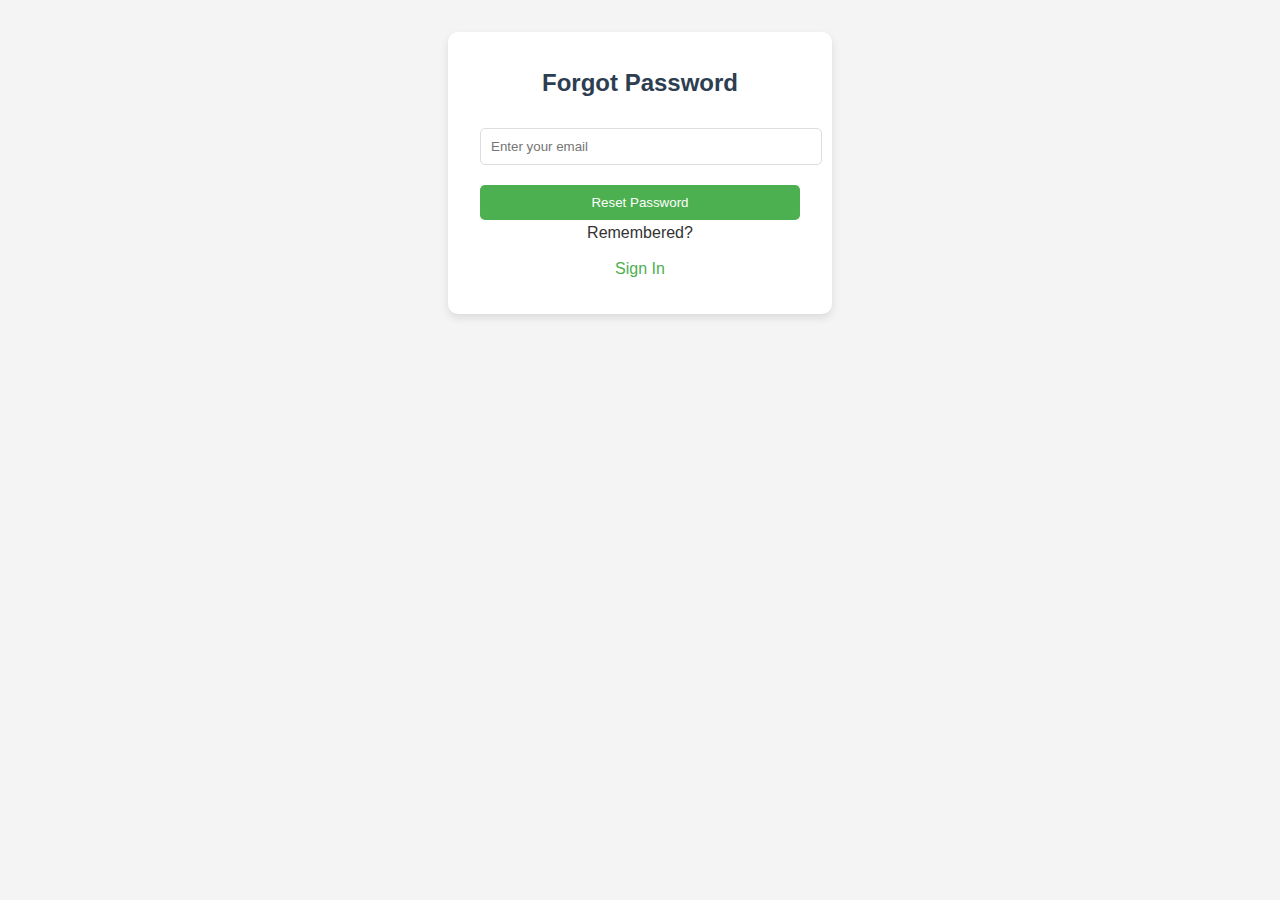
<file: forgot.html>
<!DOCTYPE html>
<html lang="en">
<head>
    <meta charset="UTF-8">
    <meta name="viewport" content="width=device-width, initial-scale=1.0">
    <title>Forgot Password - RealEstateHub</title>
    <link rel="stylesheet" href="styles.css">
</head>
<body>
    <div class="auth-container">
        <h2>Forgot Password</h2>
        <form>
            <input type="email" placeholder="Enter your email" required />
            <button type="submit">Reset Password</button>
            <p>Remembered? <a href="signin.html">Sign In</a></p>
        </form>
    </div>
</body>
</html>
</file>
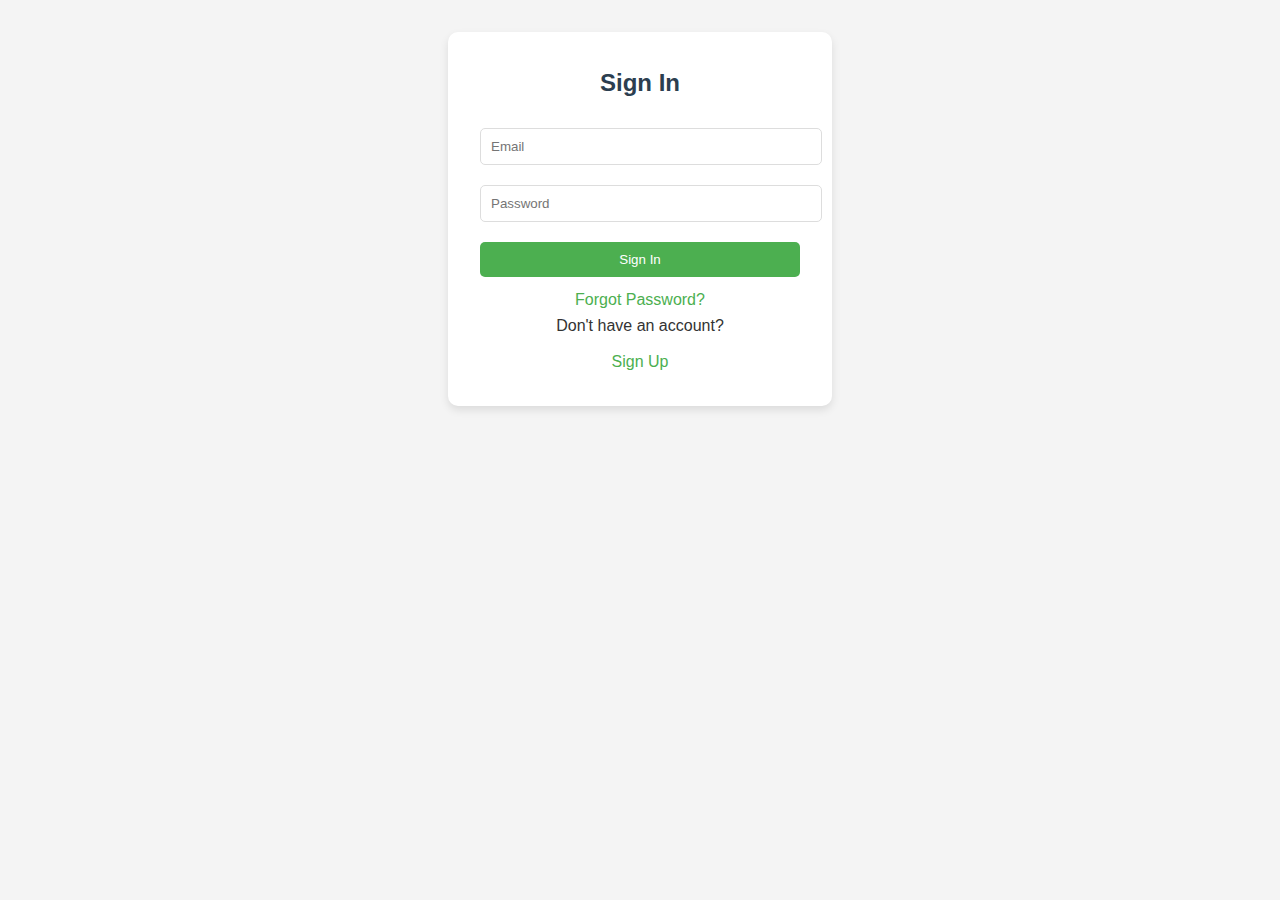
<file: signin.html>
<!DOCTYPE html>
<html lang="en">
<head>
    <meta charset="UTF-8">
    <meta name="viewport" content="width=device-width, initial-scale=1.0">
    <title>Sign In - RealEstateHub</title>
    <link rel="stylesheet" href="styles.css">
</head>
<body>
    <div class="auth-container">
        <h2>Sign In</h2>
        <form>
            <input type="email" placeholder="Email" required />
            <input type="password" placeholder="Password" required />
            <button type="submit">Sign In</button>
            <a href="forgot.html">Forgot Password?</a>
            <p>Don't have an account? <a href="signup.html">Sign Up</a></p>
        </form>
    </div>
</body>
</html>
</file>
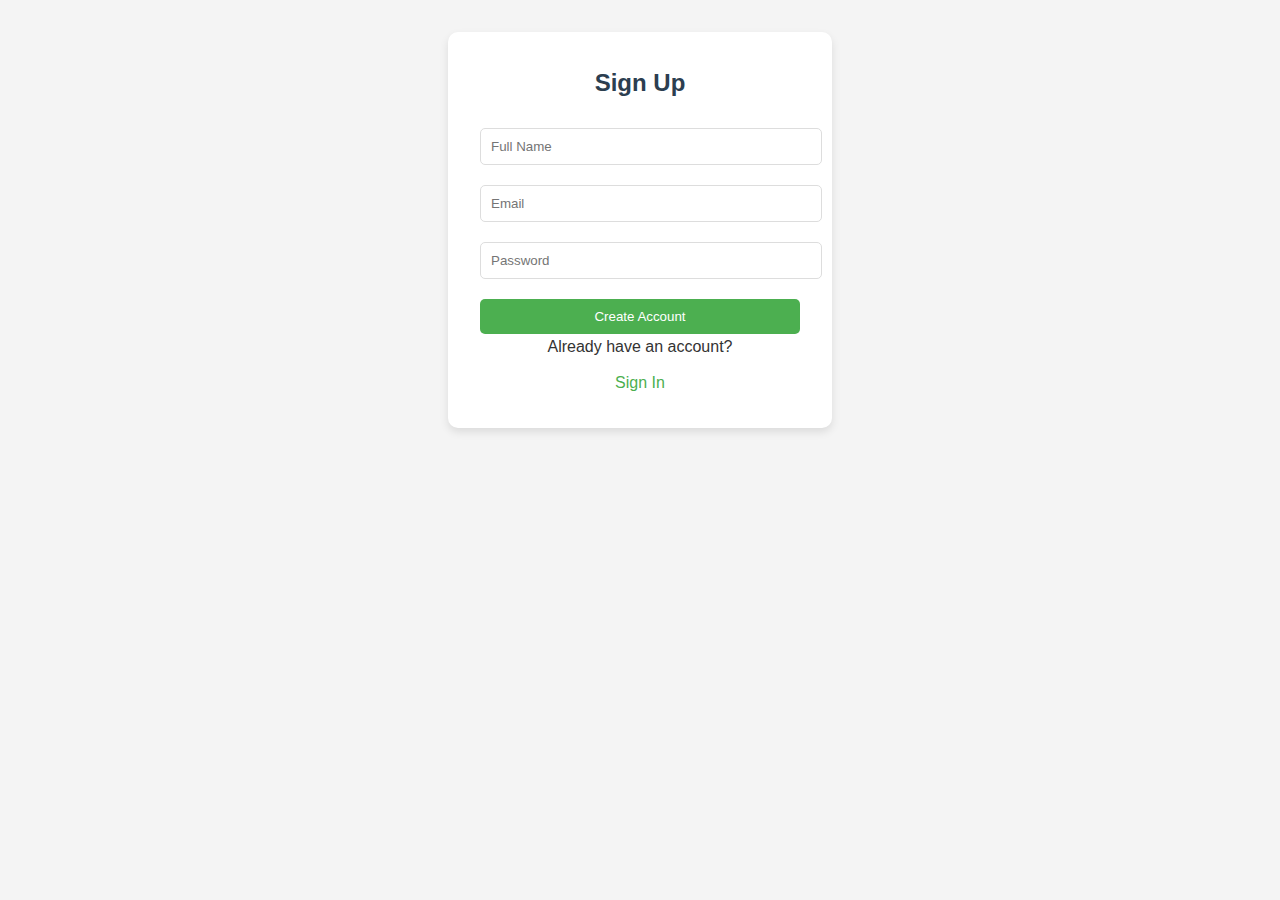
<file: signup.html>
<!DOCTYPE html>
<html lang="en">
<head>
    <meta charset="UTF-8">
    <meta name="viewport" content="width=device-width, initial-scale=1.0">
    <title>Sign Up - RealEstateHub</title>
    <link rel="stylesheet" href="styles.css">
</head>
<body>
    <div class="auth-container">
        <h2>Sign Up</h2>
        <form>
            <input type="text" placeholder="Full Name" required />
            <input type="email" placeholder="Email" required />
            <input type="password" placeholder="Password" required />
            <button type="submit">Create Account</button>
            <p>Already have an account? <a href="signin.html">Sign In</a></p>
        </form>
    </div>
</body>
</html>
</file>
<file: styles.css>
/* General Styles */
body, h1, h2, h3, p, ul {
    margin: 0;
    padding: 0;
    font-family: 'Arial', sans-serif;
    box-sizing: border-box;
    scroll-behavior: smooth;
}

body {
    line-height: 1.6;
    color: #333;
    background-color: #f4f4f4;
}

/* Navbar */
.navbar {
    background-color: #2c3e50;
    color: #fff;
    padding: 1rem 2rem;
    display: flex;
    justify-content: space-between;
    align-items: center;
}

.logo {
    font-size: 1.8rem;
    font-weight: bold;
}

.nav-links {
    list-style: none;
    display: flex;
    gap: 1.5rem;
}

.nav-links a {
    color: #fff;
    text-decoration: none;
    padding: 5px 10px;
    transition: background 0.3s;
}

.nav-links a:hover {
    background-color: #34495e;
    border-radius: 5px;
}

/* Hero Section */
.hero {
    background: url('https://picsum.photos/1200/500') no-repeat center center/cover;
    color: #fff;
    min-height: 60vh;
    display: flex;
    justify-content: center;
    align-items: center;
    text-align: center;
    padding: 0 2rem;
}

.hero h2 {
    font-size: 3rem;
    margin-bottom: 1rem;
}

/* Buttons */
.btn {
    display: inline-block;
    padding: 10px 20px;
    background-color: #e74c3c;
    color: #fff;
    text-decoration: none;
    border-radius: 5px;
    margin-top: 1rem;
    transition: background 0.3s;
}

.btn:hover {
    background-color: #c0392b;
}

/* Featured Listings */
.listings {
    padding: 2rem;
    background-color: #f4f4f4;
    text-align: center;
}

.listings h2 {
    font-size: 2.5rem;
    margin-bottom: 2rem;
}

.card-container {
    display: flex;
    justify-content: center;
    gap: 2rem;
    flex-wrap: wrap;
}

.card {
    background: #fff;
    border-radius: 10px;
    box-shadow: 0 4px 8px rgba(0, 0, 0, 0.1);
    width: 300px;
    padding: 1rem;
    text-align: center;
}

.card img {
    width: 100%;
    border-radius: 10px;
}

.card h3 {
    margin: 1rem 0 0.5rem;
    font-size: 1.5rem;
}

/* Footer */
footer {
    background-color: #2c3e50;
    color: #fff;
    padding: 1rem;
    text-align: center;
}

/* Auth Pages (Sign In, Sign Up, Forgot Password) */
.auth-container {
    background: #fff;
    padding: 2rem;
    margin: 2rem auto;
    width: 320px;
    border-radius: 10px;
    box-shadow: 0 4px 8px rgba(0, 0, 0, 0.1);
    text-align: center;
}

.auth-container h2 {
    margin-bottom: 1rem;
    color: #2c3e50;
}

.auth-container input {
    width: 100%;
    padding: 10px;
    margin: 10px 0;
    border: 1px solid #ddd;
    border-radius: 5px;
}

.auth-container button {
    width: 100%;
    padding: 10px;
    background-color: #4CAF50;
    color: #fff;
    border: none;
    border-radius: 5px;
    cursor: pointer;
    margin-top: 10px;
    transition: background 0.3s;
}

.auth-container button:hover {
    background-color: #45a049;
}

.auth-container a {
    display: block;
    margin-top: 10px;
    color: #4CAF50;
    text-decoration: none;
    transition: color 0.3s;
}

.auth-container a:hover {
    color: #388E3C;
}

/* Small Screens */
@media (max-width: 600px) {
    .hero h2 {
        font-size: 2rem;
    }
    .card {
        width: 100%;
    }
}
</file>
